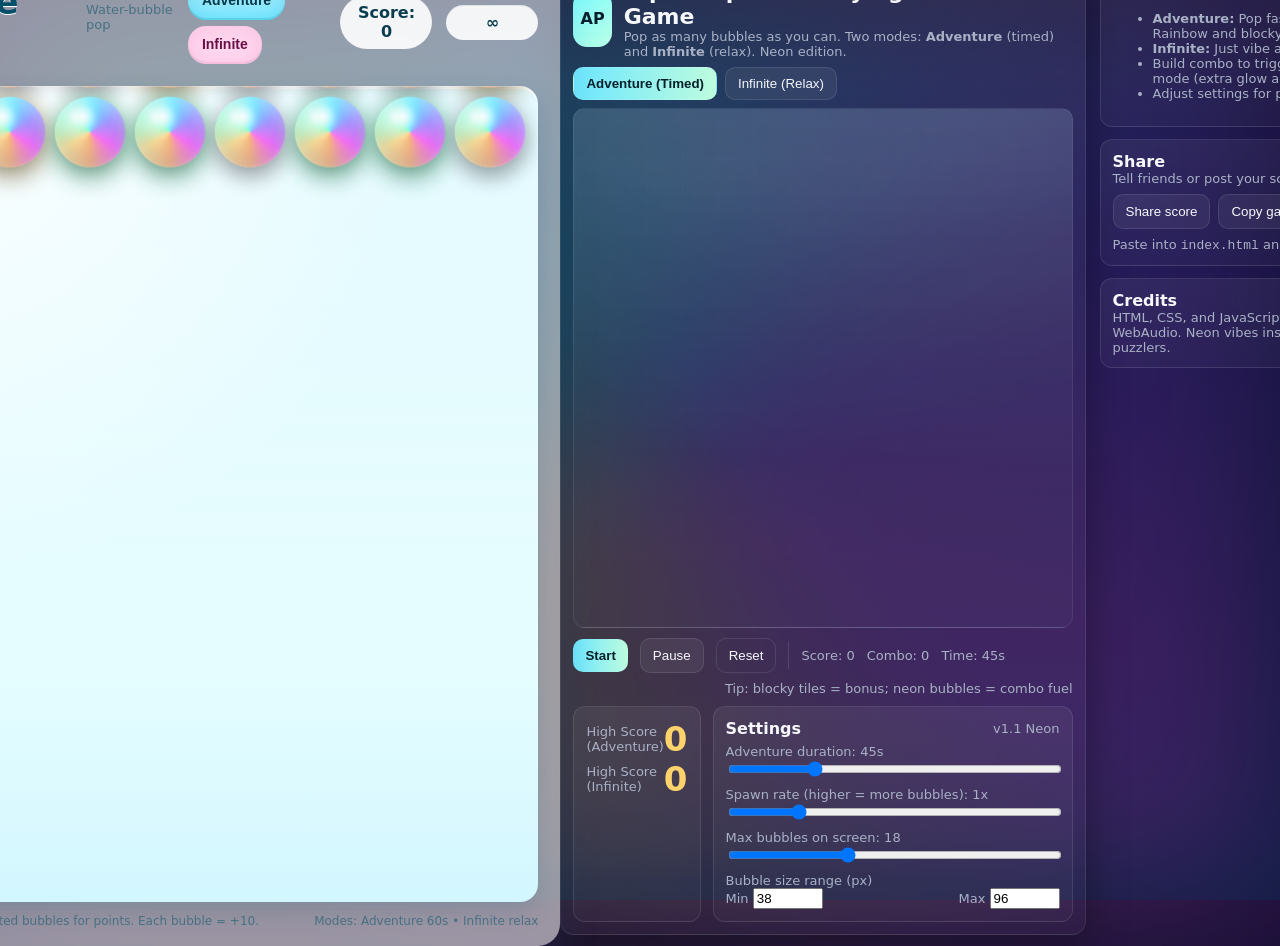
<file: index.html>
<!doctype html>
<html lang="en">
  <head>
    <meta charset="utf-8" />
    <meta name="viewport" content="width=device-width, initial-scale=1, maximum-scale=1" />
    <title>Bubble Blast</title>
    <style>
      :root {
        --cols: 8;
        --rows: 10;
        --cell-gap: 8px; /* visual gap between bubbles */
        --board-padding: 12px;
        --ui-accent: #2bd3ff;
        --text: #072a3a;
      }

      * { box-sizing: border-box; -webkit-tap-highlight-color: transparent; }
      html, body { height: 100%; }
      body {
        margin: 0;
        font-family: ui-sans-serif, system-ui, -apple-system, Segoe UI, Roboto, Ubuntu, Cantarell, Noto Sans, Helvetica, Arial, "Apple Color Emoji", "Segoe UI Emoji";
        color: var(--text);
        display: flex;
        align-items: center;
        justify-content: center;
        background: radial-gradient(1200px 800px at 10% 10%, rgba(255,255,255,0.4), rgba(255,255,255,0) 40%),
                    radial-gradient(900px 700px at 90% 20%, rgba(59,193,255,0.18), rgba(59,193,255,0) 50%),
                    radial-gradient(800px 800px at 20% 90%, rgba(132,255,234,0.16), rgba(132,255,234,0) 50%),
                    linear-gradient(180deg, #c7f1ff 0%, #e9fbff 60%, #c6f5ff 100%);
        overflow: hidden;
      }

      /* Subtle animated ripples */
      body::before {
        content: "";
        position: absolute;
        inset: -20% -10% -10% -20%;
        background: radial-gradient(40% 20% at 50% 50%, rgba(255,255,255,0.35) 0%, rgba(255,255,255,0.0) 60%) repeat;
        opacity: 0.4;
        filter: blur(8px);
        animation: ripple 14s ease-in-out infinite;
        pointer-events: none;
      }
      @keyframes ripple {
        0% { transform: translate3d(0,0,0) scale(1); }
        50% { transform: translate3d(0,-1%,0) scale(1.03); }
        100% { transform: translate3d(0,0,0) scale(1); }
      }

      .app {
        position: relative;
        width: min(94vw, 760px);
        max-width: 760px;
        padding: 18px clamp(12px, 2.5vw, 22px);
        border-radius: 22px;
        background: rgba(255, 255, 255, 0.55);
        box-shadow: 0 12px 40px rgba(8, 77, 108, 0.18);
        backdrop-filter: blur(8px) saturate(1.2);
      }

      .topbar {
        display: flex;
        align-items: center;
        justify-content: space-between;
        gap: 12px;
        margin-bottom: 14px;
      }
      .title {
        display: flex;
        align-items: baseline;
        gap: 10px;
      }
      .title h1 {
        margin: 0;
        font-size: clamp(22px, 3.2vw, 34px);
        letter-spacing: 0.5px;
        color: #055069;
        text-shadow: 0 1px 0 #fff;
      }
      .subtitle {
        font-size: clamp(11px, 1.4vw, 13px);
        color: #3a6b7c;
        opacity: 0.85;
      }

      .controls {
        display: flex;
        gap: 8px;
        flex-wrap: wrap;
        align-items: center;
      }

      .btn {
        appearance: none;
        border: 0;
        border-radius: 999px;
        padding: 10px 14px;
        font-weight: 700;
        font-size: 14px;
        color: #054a5d;
        background: linear-gradient(180deg, #e8fbff, #c6f5ff);
        box-shadow: 0 2px 0 #b4e6f0, 0 6px 18px rgba(24, 142, 175, 0.22) inset;
        cursor: pointer;
        transition: transform 0.08s ease, box-shadow 0.08s ease, filter 0.15s;
      }
      .btn:hover { filter: brightness(1.05); }
      .btn:active { transform: translateY(1px) scale(0.99); }
      .btn.primary { background: linear-gradient(180deg, #bff1ff, #7be7ff); color: #053949; box-shadow: 0 2px 0 #57d2e8, 0 8px 22px rgba(0, 168, 204, 0.25) inset; }
      .btn.secondary { background: linear-gradient(180deg, #ffe3f3, #ffd5ee); color: #6a0f46; box-shadow: 0 2px 0 #f6bfde, 0 8px 22px rgba(232, 66, 169, 0.18) inset; }

      .stats {
        display: flex;
        gap: 14px;
        align-items: center;
        font-weight: 800;
        color: #0a3d4f;
      }
      .pill {
        padding: 8px 12px;
        border-radius: 999px;
        background: rgba(255, 255, 255, 0.9);
        box-shadow: 0 1px 0 rgba(3,36,45,0.08) inset;
        min-width: 92px;
        text-align: center;
      }

      .board-wrap {
        position: relative;
        display: grid;
        place-items: center;
      }
      #board {
        position: relative;
        width: 100%;
        height: 100%;
        border-radius: 18px;
        padding: var(--board-padding);
        background: linear-gradient(180deg, rgba(255,255,255,0.65), rgba(255,255,255,0.5)),
                    radial-gradient(120% 100% at 10% 0%, rgba(255,255,255,0.85) 0%, rgba(255,255,255,0.0) 60%),
                    linear-gradient(180deg, #b6f2ff 0%, #c8fbff 70%, #a5eeff 100%);
        box-shadow: 0 10px 26px rgba(6,69,92,0.18), 0 3px 0 rgba(255,255,255,0.8) inset;
        overflow: hidden;
      }
      .grid-area {
        position: absolute;
        inset: var(--board-padding);
      }

      .bubble {
        position: absolute;
        width: var(--cell-size);
        height: var(--cell-size);
        border-radius: 999px;
        transform: translateZ(0);
        transition: top 220ms cubic-bezier(.22,1,.36,1), left 220ms cubic-bezier(.22,1,.36,1), transform 140ms ease;
        box-shadow: 0 8px 18px rgba(0,0,0,0.12), 0 2px 0 rgba(255,255,255,0.7) inset, 0 -3px 10px rgba(255,255,255,0.25) inset;
        will-change: top, left, transform;
        cursor: pointer;
      }
      .bubble:active { transform: scale(0.98); }

      /* Hover/touch highlight for poppable clusters */
      .bubble.highlight {
        transform: scale(1.06);
        filter: saturate(1.1) brightness(1.04);
        box-shadow: 0 0 0 6px rgba(255,255,255,0.38) inset, 0 10px 20px rgba(0,0,0,0.18);
      }

      /* Gloss highlight */
      .bubble::after {
        content: "";
        position: absolute;
        top: 10%;
        left: 18%;
        width: 44%;
        height: 38%;
        background: radial-gradient(60% 70% at 50% 50%, rgba(255,255,255,0.9) 0%, rgba(255,255,255,0) 70%);
        border-radius: 50%;
        filter: blur(1px);
        transform: rotate(-20deg);
      }

      /* Pop animation */
      @keyframes pop-burst {
        0% { transform: scale(1); opacity: 1; }
        60% { transform: scale(1.2); opacity: 0.9; }
        100% { transform: scale(0.7); opacity: 0; }
      }
      .popping { animation: pop-burst 180ms ease forwards; }

      /* Color themes for bubbles */
      .c-blue   { background: radial-gradient(120% 120% at 30% 30%, #c3f0ff 0%, #8ee6ff 35%, #4ad1ff 60%, #20aee3 100%); box-shadow: 0 0 16px rgba(23, 173, 255, 0.45), 0 2px 0 rgba(255,255,255,0.7) inset, 0 -3px 10px rgba(255,255,255,0.25) inset; }
      .c-green  { background: radial-gradient(120% 120% at 30% 30%, #d8ffe8 0%, #b5ffd7 35%, #69f3b1 60%, #36d893 100%); box-shadow: 0 0 16px rgba(62, 214, 160, 0.45), 0 2px 0 rgba(255,255,255,0.7) inset, 0 -3px 10px rgba(255,255,255,0.25) inset; }
      .c-pink   { background: radial-gradient(120% 120% at 30% 30%, #ffe1f4 0%, #ffc3e9 35%, #ff86cf 60%, #ff4fb0 100%); box-shadow: 0 0 16px rgba(255, 87, 173, 0.4), 0 2px 0 rgba(255,255,255,0.7) inset, 0 -3px 10px rgba(255,255,255,0.25) inset; }
      .c-yellow { background: radial-gradient(120% 120% at 30% 30%, #fff8d0 0%, #fff1a6 35%, #ffe168 60%, #ffc62b 100%); box-shadow: 0 0 16px rgba(255, 201, 71, 0.42), 0 2px 0 rgba(255,255,255,0.7) inset, 0 -3px 10px rgba(255,255,255,0.25) inset; }

      /* Shuffle flash feedback */
      @keyframes shuffle-flash {
        0% { filter: brightness(1); }
        50% { filter: brightness(1.15) saturate(1.1); }
        100% { filter: brightness(1); }
      }
      #board.shuffle { animation: shuffle-flash 320ms ease; }

      .footer {
        margin-top: 12px;
        display: flex;
        justify-content: space-between;
        font-size: 12px;
        color: #3a6b7c;
        opacity: 0.85;
      }

      .overlay {
        position: absolute;
        inset: 0;
        display: none;
        align-items: center;
        justify-content: center;
        background: rgba(255,255,255,0.62);
        backdrop-filter: blur(3px);
        border-radius: 18px;
      }
      .overlay.show { display: flex; }
      .overlay-card {
        padding: 20px 22px;
        border-radius: 16px;
        background: linear-gradient(180deg, #ffffff, #f2fdff);
        box-shadow: 0 16px 40px rgba(6,69,92,0.2);
        text-align: center;
      }
      .overlay-card h3 { margin: 0 0 6px 0; }
      .overlay-card p { margin: 0 0 12px 0; color: #356175; }

      @media (max-width: 520px) {
        .stats .pill { min-width: 80px; }
      }
    </style>
  </head>
  <body>
    <div class="app">
      <div class="topbar">
        <div class="title">
          <h1>Bubble Blast</h1>
          <div class="subtitle">Water-bubble pop</div>
        </div>
        <div class="controls">
          <button id="btnAdventure" class="btn primary">Adventure</button>
          <button id="btnInfinite" class="btn secondary">Infinite</button>
        </div>
        <div class="stats">
          <div id="score" class="pill">Score: 0</div>
          <div id="timer" class="pill">∞</div>
        </div>
      </div>

      <div class="board-wrap">
        <div id="board">
          <div class="grid-area" id="grid"></div>
          <div id="overlay" class="overlay">
            <div class="overlay-card">
              <h3>Time's up!</h3>
              <p>Your score: <span id="finalScore">0</span></p>
              <button id="btnPlayAgain" class="btn primary">Play again</button>
            </div>
          </div>
        </div>
      </div>

      <div class="footer">
        <div>Tip: Pop 2+ connected bubbles for points. Each bubble = +10.</div>
        <div>Modes: Adventure 60s • Infinite relax</div>
      </div>
    </div>

    <script>
      (function () {
        'use strict';

        // Config
        const NUM_ROWS = 10;
        const NUM_COLS = 8;
        const COLORS = ['blue','green','pink','yellow'];
        const COLOR_CLASS = {
          blue: 'c-blue',
          green: 'c-green',
          pink: 'c-pink',
          yellow: 'c-yellow'
        };
        const POINTS_PER_BUBBLE = 10;

        // DOM
        const boardEl = document.getElementById('board');
        const gridEl = document.getElementById('grid');
        const scoreEl = document.getElementById('score');
        const timerEl = document.getElementById('timer');
        const overlayEl = document.getElementById('overlay');
        const finalScoreEl = document.getElementById('finalScore');
        const btnAdventure = document.getElementById('btnAdventure');
        const btnInfinite = document.getElementById('btnInfinite');
        const btnPlayAgain = document.getElementById('btnPlayAgain');

        // Layout sizing
        let cellSizePx = 48; // computed on layout
        function computeBoardSize() {
          const maxWidth = Math.min(window.innerWidth * 0.94, 760);
          // We want square-ish cells and the board to fit nicely.
          const availableWidth = maxWidth - 2 * 18; // app padding approx
          const boardMax = availableWidth; // board wrapper width
          // Leave padding inside board and gaps between cells visually via CSS gap effect baked into bubble size
          const innerPadding = 2 * parseFloat(getComputedStyle(boardEl).getPropertyValue('--board-padding')) || 24;
          const usable = boardMax - innerPadding;
          const sizeByWidth = Math.floor( (usable - (NUM_COLS - 1) * (getCellGap())) / NUM_COLS );
          const sizeByHeight = Math.floor( (usable * 1.25 - (NUM_ROWS - 1) * (getCellGap())) / NUM_ROWS );
          // Choose smaller to fully fit
          cellSizePx = Math.max(24, Math.min(sizeByWidth, sizeByHeight, 72));
          // Set board size precisely to fit grid
          const boardInnerW = NUM_COLS * cellSizePx + (NUM_COLS - 1) * getCellGap();
          const boardInnerH = NUM_ROWS * cellSizePx + (NUM_ROWS - 1) * getCellGap();
          boardEl.style.width = (boardInnerW + innerPadding) + 'px';
          boardEl.style.height = (boardInnerH + innerPadding) + 'px';
          gridEl.style.setProperty('--cell-size', cellSizePx + 'px');
          boardEl.style.setProperty('--cell-size', cellSizePx + 'px');
        }

        function getCellGap() {
          const cssGap = getComputedStyle(document.documentElement).getPropertyValue('--cell-gap');
          return parseInt(cssGap || '8', 10);
        }

        // Game state
        /** @type {(null | { id: number; color: string; })[][]} */
        let board = [];
        let idCounter = 1;
        /** @type {Map<number, HTMLElement>} */
        const idToEl = new Map();
        let isAnimating = false;
        let score = 0;
        let mode = 'infinite'; // 'adventure' | 'infinite'
        let timeLeft = Infinity; // in seconds
        let timerHandle = null;

        // Audio
        let audioCtx = null;
        let firstInteractionBound = false;
        let audioReady = false;
        function ensureAudio() {
          if (!audioCtx) {
            audioCtx = new (window.AudioContext || window.webkitAudioContext)();
          }
          if (audioCtx.state === 'suspended') {
            audioCtx.resume();
          }
          audioReady = true;
        }
        function bindFirstInteraction() {
          if (firstInteractionBound) return;
          firstInteractionBound = true;
          const unlock = () => {
            ensureAudio();
            window.removeEventListener('pointerdown', unlock);
            window.removeEventListener('keydown', unlock);
          };
          window.addEventListener('pointerdown', unlock, { once: true });
          window.addEventListener('keydown', unlock, { once: true });
        }
        function playPopSound(popCount) {
          if (!audioCtx || !audioReady) return;
          const now = audioCtx.currentTime;
          const voices = Math.min(8, Math.max(1, Math.floor(popCount / 2)));
          for (let v = 0; v < voices; v++) {
            const osc = audioCtx.createOscillator();
            const gain = audioCtx.createGain();
            const startFreq = 600 + Math.random() * 200 + v * 20;
            const endFreq = startFreq * (0.6 + Math.random() * 0.1);
            const t0 = now + v * 0.005;
            const t1 = t0 + 0.11 + Math.random() * 0.02;
            osc.type = 'sine';
            osc.frequency.setValueAtTime(startFreq, t0);
            osc.frequency.exponentialRampToValueAtTime(endFreq, t1);
            gain.gain.setValueAtTime(0.0001, t0);
            gain.gain.exponentialRampToValueAtTime(0.22 / voices, t0 + 0.01);
            gain.gain.exponentialRampToValueAtTime(0.0001, t1);
            osc.connect(gain).connect(audioCtx.destination);
            osc.start(t0);
            osc.stop(t1 + 0.02);
          }
        }

        // Utilities
        function randColor() { return COLORS[(Math.random() * COLORS.length) | 0]; }
        function inBounds(r, c) { return r >= 0 && r < NUM_ROWS && c >= 0 && c < NUM_COLS; }

        // Initialize board state
        function initBoard() {
          board = Array.from({ length: NUM_ROWS }, () => Array.from({ length: NUM_COLS }, () => null));
          idToEl.clear();
          gridEl.innerHTML = '';
          // Spawn initial bubbles
          for (let c = 0; c < NUM_COLS; c++) {
            for (let r = 0; r < NUM_ROWS; r++) {
              spawnBubbleAt(r, c, true /* instant */);
            }
          }
        }

        function bubbleTop(r) { return r * (cellSizePx + getCellGap()); }
        function bubbleLeft(c) { return c * (cellSizePx + getCellGap()); }

        function createBubbleEl(bubble, row, col) {
          const el = document.createElement('div');
          el.className = `bubble ${COLOR_CLASS[bubble.color]}`;
          el.style.width = cellSizePx + 'px';
          el.style.height = cellSizePx + 'px';
          el.style.top = bubbleTop(row) + 'px';
          el.style.left = bubbleLeft(col) + 'px';
          el.dataset.id = String(bubble.id);
          el.dataset.row = String(row);
          el.dataset.col = String(col);
          el.dataset.color = bubble.color;
          el.addEventListener('pointerdown', onBubblePointer, { passive: true });
          el.addEventListener('pointerenter', onBubbleEnter);
          el.addEventListener('pointerleave', onBubbleLeave);
          return el;
        }

        function spawnBubbleAt(row, col, instant = false) {
          const bubble = { id: idCounter++, color: randColor() };
          board[row][col] = bubble;
          const el = createBubbleEl(bubble, instant ? row : -1, col);
          idToEl.set(bubble.id, el);
          gridEl.appendChild(el);
          // Animate from above if not instant
          if (!instant) {
            requestAnimationFrame(() => {
              el.style.top = bubbleTop(row) + 'px';
            });
          }
          // Ensure dataset reflects the actual target grid position for interaction logic
          el.dataset.row = String(row);
          el.dataset.col = String(col);
        }

        function onBubblePointer(e) {
          if (isAnimating) return;
          const target = e.currentTarget;
          const r = parseInt(target.dataset.row, 10);
          const c = parseInt(target.dataset.col, 10);
          if (!inBounds(r, c)) return;
          const bubble = board[r][c];
          if (!bubble) return;
          const cluster = findCluster(r, c, bubble.color);
          if (cluster.length < 2) return; // need at least 2 to pop
          popCluster(cluster);
        }

        // Hover/touch preview highlight
        function onBubbleEnter(e) {
          if (isAnimating) return;
          const target = e.currentTarget;
          const r = parseInt(target.dataset.row, 10);
          const c = parseInt(target.dataset.col, 10);
          if (!inBounds(r, c)) return;
          const b = board[r][c];
          if (!b) return;
          const cluster = findCluster(r, c, b.color);
          removeHighlights();
          if (cluster.length >= 2) {
            for (const [rr, cc] of cluster) {
              const bb = board[rr][cc];
              if (!bb) continue;
              const el = idToEl.get(bb.id);
              if (el) el.classList.add('highlight');
            }
          }
        }
        function onBubbleLeave() { removeHighlights(); }
        function removeHighlights() {
          idToEl.forEach(el => el.classList.remove('highlight'));
        }

        function findCluster(row, col, color) {
          /** @type {Array<[number, number]>} */
          const stack = [[row, col]];
          /** @type {boolean[][]} */
          const visited = Array.from({ length: NUM_ROWS }, () => Array.from({ length: NUM_COLS }, () => false));
          const cells = [];
          while (stack.length) {
            const [r, c] = stack.pop();
            if (!inBounds(r, c) || visited[r][c]) continue;
            visited[r][c] = true;
            const b = board[r][c];
            if (!b || b.color !== color) continue;
            cells.push([r, c]);
            stack.push([r+1, c], [r-1, c], [r, c+1], [r, c-1]);
          }
          return cells;
        }

        function popCluster(cells) {
          isAnimating = true;
          // Score
          const popped = cells.length;
          score += popped * POINTS_PER_BUBBLE;
          scoreEl.textContent = `Score: ${score}`;

          // Trigger pop animation and remove from state after
          for (const [r, c] of cells) {
            const b = board[r][c];
            if (!b) continue;
            const el = idToEl.get(b.id);
            if (!el) continue;
            el.classList.add('popping');
          }
          // Play sound
          playPopSound(cells.length);

          // After pop animation, clear and apply gravity
          setTimeout(() => {
            // Clear from state + DOM
            for (const [r, c] of cells) {
              const b = board[r][c];
              if (!b) continue;
              const el = idToEl.get(b.id);
              if (el && el.parentNode) el.parentNode.removeChild(el);
              idToEl.delete(b.id);
              board[r][c] = null;
            }
            applyGravityAndSpawn();
          }, 190);
        }

        function applyGravityAndSpawn() {
          // Compact each column downward
          const gap = getCellGap();
          const moves = [];
          for (let c = 0; c < NUM_COLS; c++) {
            let writeRow = NUM_ROWS - 1;
            for (let r = NUM_ROWS - 1; r >= 0; r--) {
              const b = board[r][c];
              if (b) {
                if (r !== writeRow) {
                  board[writeRow][c] = b;
                  board[r][c] = null;
                  moves.push({ id: b.id, fromR: r, toR: writeRow, col: c });
                }
                writeRow--;
              }
            }
            // Now spawn for remaining empty cells at top [0..writeRow]
            const spawnCount = writeRow + 1;
            for (let s = 0; s < spawnCount; s++) {
              const targetRow = writeRow - s;
              if (targetRow < 0) break;
              spawnBubbleAt(targetRow, c, false /* animate from top */);
            }
          }

          // Animate moved elements
          if (moves.length) {
            requestAnimationFrame(() => {
              for (const m of moves) {
                const el = idToEl.get(m.id);
                if (!el) continue;
                el.dataset.row = String(m.toR);
                el.style.top = (m.toR * (cellSizePx + gap)) + 'px';
              }
            });
          }

          // Finish
          setTimeout(() => {
            isAnimating = false;
            checkAndShuffleIfStuck();
          }, 260);
        }

        function anyMovesAvailable() {
          for (let r = 0; r < NUM_ROWS; r++) {
            for (let c = 0; c < NUM_COLS; c++) {
              const b = board[r][c];
              if (!b) continue;
              if ((inBounds(r+1,c) && board[r+1][c] && board[r+1][c].color === b.color) ||
                  (inBounds(r-1,c) && board[r-1][c] && board[r-1][c].color === b.color) ||
                  (inBounds(r,c+1) && board[r][c+1] && board[r][c+1].color === b.color) ||
                  (inBounds(r,c-1) && board[r][c-1] && board[r][c-1].color === b.color)) {
                return true;
              }
            }
          }
          return false;
        }

        function checkAndShuffleIfStuck() {
          if (anyMovesAvailable()) return;
          const existing = [];
          for (let r = 0; r < NUM_ROWS; r++) {
            for (let c = 0; c < NUM_COLS; c++) {
              const b = board[r][c];
              if (b) existing.push(b);
            }
          }
          for (const b of existing) {
            b.color = randColor();
            const el = idToEl.get(b.id);
            if (el) {
              el.classList.remove('c-blue','c-green','c-pink','c-yellow');
              el.classList.add(COLOR_CLASS[b.color]);
            }
          }
          boardEl.classList.add('shuffle');
          setTimeout(() => boardEl.classList.remove('shuffle'), 340);
        }

        // Modes
        function setMode(newMode) {
          mode = newMode;
          if (timerHandle) { clearInterval(timerHandle); timerHandle = null; }
          if (mode === 'adventure') {
            timeLeft = 60;
            timerEl.textContent = '60s';
            timerHandle = setInterval(() => {
              timeLeft -= 1;
              if (timeLeft <= 0) {
                timerEl.textContent = '0s';
                clearInterval(timerHandle);
                timerHandle = null;
                onGameOver();
              } else {
                timerEl.textContent = timeLeft + 's';
              }
            }, 1000);
          } else {
            timeLeft = Infinity;
            timerEl.textContent = '∞';
          }
          overlayEl.classList.remove('show');
          resetGame();
          // Audio unlock on fresh start
          bindFirstInteraction();
        }

        function onGameOver() {
          isAnimating = true;
          finalScoreEl.textContent = String(score);
          overlayEl.classList.add('show');
        }

        function resetGame() {
          score = 0;
          scoreEl.textContent = 'Score: 0';
          initBoard();
          isAnimating = false;
        }

        // Input bindings
        btnAdventure.addEventListener('click', () => setMode('adventure'));
        btnInfinite.addEventListener('click', () => setMode('infinite'));
        btnPlayAgain.addEventListener('click', () => setMode('adventure'));

        // Resize handling
        function onResize() {
          computeBoardSize();
          // Reposition all bubbles based on new cell size
          const gap = getCellGap();
          idToEl.forEach((el) => {
            const r = parseInt(el.dataset.row, 10);
            const c = parseInt(el.dataset.col, 10);
            el.style.width = cellSizePx + 'px';
            el.style.height = cellSizePx + 'px';
            el.style.top = (r * (cellSizePx + gap)) + 'px';
            el.style.left = (c * (cellSizePx + gap)) + 'px';
          });
        }
        window.addEventListener('resize', onResize);

        // Boot
        computeBoardSize();
        initBoard();
        setMode('infinite');
        bindFirstInteraction();
        window.addEventListener('click', ensureAudio, { once: true });

      })();
    </script>
  </body>
</html>

<!-- Removed duplicate HTML document that caused ID conflicts and errors -->
<head>
  <meta charset="utf-8" />
  <meta name="viewport" content="width=device-width,initial-scale=1" />
  <title>Aqua Pop — Bubble Game</title>
  <style>
    :root{
      --bg1:#0a021a; --bg2:#12092f; --bg3:#0c1d40;
      --text:#f6f7fb; --muted:#a9b1c6;
      --cyan:#24e6ff; --mag:#ff4df2; --yel:#ffd36b; --grn:#58ffa8; --vio:#8d7bff; --org:#ff9f59;
      --glow:#74f1ff; --gold:#ffd36b;
    }
    *{box-sizing:border-box}
    html,body{height:100%;margin:0;font-family:Inter,system-ui,Segoe UI,Roboto,Arial}
    body{
      color:var(--text);
      display:flex; align-items:center; justify-content:center; padding:16px;
      background:
        radial-gradient(1200px 600px at 70% -10%, rgba(255,255,255,0.08), transparent 55%),
        linear-gradient(180deg, var(--bg2), var(--bg3));
    }
    /* Animated neon backdrop */
    body::before{
      content:"";
      position:fixed; inset:0; z-index:-2;
      background: conic-gradient(from 0deg, #1ee7ff, #6a5bff, #ff4df2, #ff9f59, #ffd36b, #58ffa8, #1ee7ff);
      opacity:0.18;
      animation: spinBg 26s linear infinite;
      filter: blur(80px) saturate(1.2);
    }
    @keyframes spinBg{ to{ transform:rotate(360deg) } }

    .wrap{width:100%; max-width:1100px; display:grid; grid-template-columns:1fr 320px; gap:14px}
    @media(max-width:920px){.wrap{grid-template-columns:1fr}}
    header{display:flex; align-items:center; gap:12px; margin-bottom:8px}
    .logo{width:56px; height:56px; border-radius:14px; background:linear-gradient(135deg,#7cfbff,#b9ffe6); color:#07202e; font-weight:900; display:grid; place-items:center}
    h1{font-size:22px; margin:0}

    .game{ background:linear-gradient(180deg, rgba(255,255,255,0.06), rgba(255,255,255,0.025)); border:1px solid rgba(255,255,255,0.09); border-radius:14px; padding:12px; box-shadow:0 10px 40px rgba(0,0,0,0.35)}
    #playArea{
      position:relative; height:520px; border-radius:12px; overflow:hidden;
      background:
        radial-gradient(800px 420px at 30% 10%, rgba(255,255,255,0.07), transparent 70%),
        radial-gradient(900px 560px at 90% 0%, rgba(255,255,255,0.06), transparent 70%),
        linear-gradient(180deg, rgba(120,200,255,0.08), rgba(0,0,0,0) 40%),
        linear-gradient(180deg, rgba(255,255,255,0.03), rgba(255,255,255,0.02));
      border:1px solid rgba(255,255,255,0.08)
    }
    /* Subtle board/grid overlay (Block Blast vibe) */
    #playArea::after{
      content:"";
      position:absolute; inset:0; pointer-events:none;
      background:
        repeating-linear-gradient(0deg, rgba(255,255,255,0.04) 0 1px, transparent 1px 36px),
        repeating-linear-gradient(90deg, rgba(255,255,255,0.04) 0 1px, transparent 1px 36px);
      mix-blend-mode: overlay; opacity:0.35;
    }
    /* Fever glow */
    #playArea.fever{
      box-shadow: 0 0 0 2px rgba(255,255,255,0.08), inset 0 0 32px rgba(116,241,255,0.35);
      outline: 2px solid rgba(116,241,255,0.28);
      animation: feverPulse 800ms ease-in-out alternate infinite;
    }
    @keyframes feverPulse{
      from{ filter: saturate(1) }
      to{ filter: saturate(1.35) brightness(1.05) }
    }

    .controls{ display:flex; gap:8px; align-items:center; margin:10px 0 }
    button{ cursor:pointer; padding:9px 12px; border-radius:10px; border:1px solid rgba(255,255,255,0.1); background:rgba(255,255,255,0.06); color:var(--text) }
    button.primary{ background:linear-gradient(90deg,#6ee7ff,#bdfcde); color:#06202b; border:none; font-weight:800 }
    button.ghost{ background:transparent }
    button.toggled{ outline:2px solid #6ee7ff33 }

    .panel{ background:linear-gradient(180deg, rgba(255,255,255,0.06), rgba(255,255,255,0.03)); border:1px solid rgba(255,255,255,0.1); border-radius:12px; padding:12px }
    .sidebar{ display:flex; flex-direction:column; gap:12px }
    .row{ display:flex; justify-content:space-between; align-items:center }
    .muted{ color:var(--muted); font-size:13px }
    .big{ font-size:34px; font-weight:900; color:var(--gold) }

    /* Bubbles and Tiles */
    .bubble{
      position:absolute; bottom:-120px; left:0; width:80px; height:80px; border-radius:50%; pointer-events:auto; user-select:none;
      background:
        radial-gradient(130% 130% at 28% 28%, rgba(255,255,255,0.9), rgba(255,255,255,0.22) 28%, rgba(255,255,255,0.08) 55%, rgba(255,255,255,0.03) 72%, rgba(255,255,255,0) 75%),
        conic-gradient(from 0deg, #24e6ff, #8d7bff, #ff4df2, #ff9f59, #ffd36b, #58ffa8, #24e6ff);
      box-shadow:
        inset 0 6px 16px rgba(255,255,255,0.4),
        inset 0 -12px 28px rgba(86,180,255,0.25),
        0 8px 24px rgba(0,0,0,0.45);
      backdrop-filter: blur(2px);
      animation:
        floatUp var(--dur,9s) linear forwards,
        bobX var(--bob,6s) ease-in-out infinite;
    }
    /* “Tile” bonus (Block Blast reference) */
    .bubble.blocky{
      border-radius:14px;
      background:
        linear-gradient(145deg, rgba(255,255,255,0.2), rgba(255,255,255,0) 40%),
        linear-gradient(145deg, rgba(255,255,255,0.16), rgba(255,255,255,0) 60%),
        linear-gradient(135deg, #ff9f59, #ff4df2 35%, #8d7bff 65%, #24e6ff);
      box-shadow:
        inset 0 2px 0 rgba(255,255,255,0.45),
        0 10px 26px rgba(0,0,0,0.5),
        0 0 0 2px rgba(255,255,255,0.08);
    }

    /* Color accents */
    .c-cyan{ filter: drop-shadow(0 4px 10px rgba(36,230,255,0.45)) }
    .c-mag{  filter: drop-shadow(0 4px 10px rgba(255,77,242,0.45)) }
    .c-yellow{ filter: drop-shadow(0 4px 10px rgba(255,211,107,0.42)) }
    .c-green{ filter: drop-shadow(0 4px 10px rgba(88,255,168,0.45)) }
    .c-vio{   filter: drop-shadow(0 4px 10px rgba(141,123,255,0.45)) }
    .c-org{   filter: drop-shadow(0 4px 10px rgba(255,159,89,0.45)) }

    .bubble.rainbow{ filter:hue-rotate(60deg) saturate(1.6); box-shadow: inset 0 6px 16px rgba(255,255,255,0.45), inset 0 -10px 24px rgba(180,255,220,0.35), 0 8px 24px rgba(0,0,0,0.52) }

    @keyframes floatUp{ to{ transform:translateY(calc(-100% - 650px)) scale(0.98); opacity:0.98 } }
    @keyframes bobX{
      0%{ transform: translateX(-8px) }
      50%{ transform: translateX(8px) }
      100%{ transform: translateX(-8px) }
    }
    @keyframes popOut{ to{ transform:scale(1.2); opacity:0 } }

    .ripple{ position:absolute; border-radius:50%; border:2px solid rgba(190,245,255,0.9); width:10px; height:10px; opacity:0.95; pointer-events:none; animation:ripple 600ms ease-out forwards }
    @keyframes ripple{ to{ transform:scale(7); opacity:0 } }

    /* Particle burst */
    .burst{ position:absolute; width:0; height:0; pointer-events:none; }
    .spark{
      position:absolute; width:6px; height:6px; border-radius:50%;
      background: currentColor; box-shadow:0 0 10px currentColor;
      transform: translate(-50%,-50%);
      animation: spark 620ms ease-out forwards;
    }
    @keyframes spark{ to{ transform: translate(var(--dx), var(--dy)) scale(0.6); opacity:0 } }

    .floatScore{ position:absolute; color:#d2f8ff; font-weight:900; font-size:16px; text-shadow:0 2px 8px rgba(0,0,0,0.6); animation:floatScore 900ms ease-out forwards; pointer-events:none }
    @keyframes floatScore{ to{ transform:translateY(-42px); opacity:0 } }

    .tabs{ display:flex; gap:8px; margin:8px 0 }
    .tabs button{ padding:8px 12px }
    .tabs .active{ background:linear-gradient(90deg,#6ee7ff,#bdfcde); color:#06202b; font-weight:800 }

    .bar{ display:flex; gap:12px; align-items:center }
    .sep{ width:1px; height:28px; background:rgba(255,255,255,0.12) }
  </style>
</head>
<body>
  <div class="wrap">
    <div class="game">
      <header>
        <div class="logo">AP</div>
        <div>
          <h1>Aqua Pop — Satisfying Bubble Game</h1>
          <div class="muted">Pop as many bubbles as you can. Two modes: <strong>Adventure</strong> (timed) and <strong>Infinite</strong> (relax). Neon edition.</div>
        </div>
      </header>

      <div class="tabs" role="tablist" aria-label="Game modes">
        <button id="tabAdventure" class="active" role="tab" aria-selected="true">Adventure (Timed)</button>
        <button id="tabInfinite" role="tab" aria-selected="false">Infinite (Relax)</button>
      </div>

      <div id="playArea" aria-label="play area"></div>

      <div class="controls">
        <div class="bar">
          <button id="startBtn" class="primary">Start</button>
          <button id="pauseBtn">Pause</button>
          <button id="resetBtn" class="ghost">Reset</button>
          <div class="sep"></div>
          <div class="muted">Score: <span id="score">0</span></div>
          <div class="muted">Combo: <span id="combo">0</span></div>
          <div id="timerWrap" class="muted">Time: <span id="time">45</span>s</div>
        </div>
        <div style="margin-left:auto" class="muted">Tip: blocky tiles = bonus; neon bubbles = combo fuel</div>
      </div>

      <div style="display:flex; gap:12px; align-items:stretch">
        <div class="panel" style="flex:1">
          <div class="row"><div class="muted">High Score (Adventure)</div><div id="hsAdv" class="big">0</div></div>
          <div class="row"><div class="muted">High Score (Infinite)</div><div id="hsInf" class="big">0</div></div>
        </div>
        <div class="panel" style="width:360px">
          <div class="row"><strong>Settings</strong><span class="muted">v1.1 Neon</span></div>
          <div class="muted" style="margin-top:6px">Adventure duration: <span id="durLabel">45</span>s</div>
          <input id="duration" type="range" min="20" max="120" value="45" style="width:100%">
          <div class="muted" style="margin-top:6px">Spawn rate (higher = more bubbles): <span id="spawnLabel">1.0</span>x</div>
          <input id="spawn" type="range" min="0.5" max="3" step="0.1" value="1" style="width:100%">
          <div class="muted" style="margin-top:6px">Max bubbles on screen: <span id="maxLabel">18</span></div>
          <input id="maxBubbles" type="range" min="6" max="40" value="18" style="width:100%">
          <div class="muted" style="margin-top:6px">Bubble size range (px)</div>
          <div class="row" style="gap:8px">
            <label class="muted">Min <input id="minSize" type="number" value="38" min="20" max="140" style="width:70px"></label>
            <label class="muted">Max <input id="maxSize" type="number" value="96" min="30" max="180" style="width:70px"></label>
          </div>
        </div>
      </div>

    </div>

    <aside class="sidebar">
      <div class="panel">
        <strong>How to Play</strong>
        <ul class="muted">
          <li><b>Adventure:</b> Pop fast for score. Rainbow and blocky give bonuses.</li>
          <li><b>Infinite:</b> Just vibe and pop. No timer.</li>
          <li>Build combo to trigger short <b>Fever</b> mode (extra glow and score x2).</li>
          <li>Adjust settings for pace and difficulty.</li>
        </ul>
      </div>
      <div class="panel">
        <strong>Share</strong>
        <div class="muted">Tell friends or post your score.</div>
        <div style="margin-top:8px; display:flex; gap:8px; flex-wrap:wrap">
          <button id="shareBtn">Share score</button>
          <button id="copyBtn">Copy game file</button>
        </div>
        <div class="muted" style="margin-top:8px">Paste into <code>index.html</code> and host anywhere.</div>
      </div>
      <div class="panel">
        <strong>Credits</strong>
        <div class="muted">HTML, CSS, and JavaScript. Audio via WebAudio. Neon vibes inspired by block puzzlers.</div>
      </div>
    </aside>
  </div>

  <script>
    // === Aqua Pop Game Logic (Neon) ===
    const playArea = document.getElementById('playArea');
    const startBtn = document.getElementById('startBtn');
    const pauseBtn = document.getElementById('pauseBtn');
    const resetBtn = document.getElementById('resetBtn');
    const scoreEl = document.getElementById('score');
    const comboEl = document.getElementById('combo');
    const timeEl = document.getElementById('time');
    const timerWrap = document.getElementById('timerWrap');
    const hsAdvEl = document.getElementById('hsAdv');
    const hsInfEl = document.getElementById('hsInf');
    const shareBtn = document.getElementById('shareBtn');
    const copyBtn = document.getElementById('copyBtn');

    const tabAdventure = document.getElementById('tabAdventure');
    const tabInfinite = document.getElementById('tabInfinite');

    const duration = document.getElementById('duration');
    const durLabel = document.getElementById('durLabel');
    const spawn = document.getElementById('spawn');
    const spawnLabel = document.getElementById('spawnLabel');
    const maxBubbles = document.getElementById('maxBubbles');
    const maxLabel = document.getElementById('maxLabel');
    const minSize = document.getElementById('minSize');
    const maxSize = document.getElementById('maxSize');

    let ctx; // audio context
    const game = {
      mode:'adventure', running:false, paused:false,
      score:0, combo:0, timeLeft:45,
      spawnHandle:null, timerHandle:null,
      highAdv: Number(localStorage.getItem('ap_hs_adv')||0),
      highInf: Number(localStorage.getItem('ap_hs_inf')||0),
      feverUntil: 0
    };
    hsAdvEl.textContent = game.highAdv; hsInfEl.textContent = game.highInf;

    function setMode(m){
      if(game.running){ return; }
      game.mode = m;
      tabAdventure.classList.toggle('active', m==='adventure');
      tabInfinite.classList.toggle('active', m==='infinite');
      timerWrap.style.display = (m==='adventure') ? 'inline-flex' : 'none';
    }

    tabAdventure.onclick = ()=> setMode('adventure');
    tabInfinite.onclick = ()=> setMode('infinite');

    // Settings bindings
    durLabel.textContent = duration.value;
    duration.oninput = ()=>{ durLabel.textContent = duration.value; if(!game.running) timeEl.textContent = duration.value; };
    spawnLabel.textContent = spawn.value; spawn.oninput = ()=>{ spawnLabel.textContent = spawn.value };
    maxLabel.textContent = maxBubbles.value; maxBubbles.oninput = ()=>{ maxLabel.textContent = maxBubbles.value };

    // Audio helpers
    function popSound(){
      try{
        if(!ctx) ctx = new (window.AudioContext || window.webkitAudioContext)();
        const o1 = ctx.createOscillator();
        const o2 = ctx.createOscillator();
        const g = ctx.createGain();
        o1.type='sine'; o2.type='triangle';
        const base = 640 + Math.random()*500;
        o1.frequency.setValueAtTime(base, ctx.currentTime);
        o2.frequency.setValueAtTime(base*0.5, ctx.currentTime);
        const end = ctx.currentTime + 0.12;
        o1.frequency.exponentialRampToValueAtTime(180, end);
        o2.frequency.exponentialRampToValueAtTime(130, end);
        g.gain.setValueAtTime(0.001, ctx.currentTime);
        g.gain.exponentialRampToValueAtTime(0.28, ctx.currentTime+0.01);
        g.gain.exponentialRampToValueAtTime(0.001, end);
        const comp = ctx.createDynamicsCompressor();
        comp.attack.setValueAtTime(0.003, ctx.currentTime);
        comp.release.setValueAtTime(0.05, ctx.currentTime);
        o1.connect(g); o2.connect(g); g.connect(comp); comp.connect(ctx.destination);
        o1.start(); o2.start();
        o1.stop(end); o2.stop(end);
      }catch(e){}
    }

    function vibrate(ms){ try{ if(navigator.vibrate) navigator.vibrate(ms) }catch(e){} }

    function rand(min,max){ return Math.random()*(max-min)+min }
    function pick(arr){ return arr[Math.floor(Math.random()*arr.length)] }

    // Particle burst
    function burst(x,y,color){
      const rect = playArea.getBoundingClientRect();
      const b = document.createElement('div'); b.className='burst';
      b.style.left = (x-rect.left)+'px'; b.style.top = (y-rect.top)+'px';
      for(let i=0;i<12;i++){
        const s = document.createElement('div'); s.className='spark';
        const ang = Math.random()*Math.PI*2;
        const dist = 36 + Math.random()*54;
        s.style.setProperty('--dx', Math.cos(ang)*dist+'px');
        s.style.setProperty('--dy', Math.sin(ang)*dist+'px');
        s.style.color = color;
        b.appendChild(s);
      }
      playArea.appendChild(b);
      setTimeout(()=> b.remove(), 700);
    }

    function makeRipple(x,y){
      const r = document.createElement('div'); r.className='ripple';
      const rect = playArea.getBoundingClientRect();
      r.style.left = (x-rect.left-5)+'px'; r.style.top = (y-rect.top-5)+'px';
      playArea.appendChild(r);
      setTimeout(()=> r.remove(), 650);
    }

    function floatText(text,x,y,color){
      const t = document.createElement('div'); t.className='floatScore'; t.textContent=text;
      const rect = playArea.getBoundingClientRect();
      t.style.left = (x-rect.left)+'px'; t.style.top = (y-rect.top)+'px';
      if(color) t.style.color = color;
      playArea.appendChild(t);
      setTimeout(()=> t.remove(), 950);
    }

    function triggerFever(){
      const now = performance.now();
      game.feverUntil = now + 4000;
      playArea.classList.add('fever');
      setTimeout(()=> playArea.classList.remove('fever'), 4000);
      // Small bonus burst
      for(let i=0;i<4;i++) setTimeout(spawnBubble, i*80);
    }

    const colorClasses = [
      {cls:'c-cyan',   color:'#24e6ff'},
      {cls:'c-mag',    color:'#ff4df2'},
      {cls:'c-yellow', color:'#ffd36b'},
      {cls:'c-green',  color:'#58ffa8'},
      {cls:'c-vio',    color:'#8d7bff'},
      {cls:'c-org',    color:'#ff9f59'}
    ];

    function spawnBubble(){
      if(!game.running || game.paused) return;
      const current = playArea.querySelectorAll('.bubble').length;
      const max = Number(maxBubbles.value);
      if(current >= max) return;

      const b = document.createElement('div'); b.className = 'bubble';
      const minS = Math.min(Number(minSize.value), Number(maxSize.value));
      const maxS = Math.max(Number(minSize.value), Number(maxSize.value));
      const size = rand(minS, maxS);
      b.style.width = size+'px'; b.style.height = size+'px';

      // Color tag
      const col = pick(colorClasses);
      b.classList.add(col.cls);
      // 14% chance of rainbow, 10% chance of blocky tile
      const isRainbow = Math.random() < 0.14;
      const isBlocky = !isRainbow && Math.random() < 0.10;
      if(isRainbow) b.classList.add('rainbow');
      if(isBlocky) b.classList.add('blocky');

      // place bottom with random x
      const rect = playArea.getBoundingClientRect();
      const x = rand(8, Math.max(10, rect.width - size - 8));
      b.style.left = x+'px';

      // duration depends on size and spawn slider; add slight wobble speed
      const sp = Number(spawn.value);
      const baseDur = 7 + (size/36);
      const dur = Math.max(4, baseDur / (0.5 + sp/1.5));
      b.style.setProperty('--dur', dur+'s');
      b.style.setProperty('--bob', (5 + Math.random()*4)+'s');

      // Click handler
      b.addEventListener('pointerdown', (ev)=>{
        ev.stopPropagation();
        const now = performance.now();
        const inFever = now < game.feverUntil;
        const ptsBase = isRainbow ? 5 : (isBlocky ? 3 : 1);
        const mult = inFever ? 2 : 1;
        const bonusCombo = 1 + Math.floor(game.combo/12);
        const pts = ptsBase * bonusCombo * mult;

        game.score += pts;
        game.combo += 1;
        scoreEl.textContent = game.score; comboEl.textContent = game.combo;

        popSound(); vibrate(10);

        // Effects
        b.style.animation = 'popOut 180ms ease-out forwards';
        makeRipple(ev.clientX, ev.clientY);
        floatText(`+${pts}`, ev.clientX, ev.clientY, col.color);
        burst(ev.clientX, ev.clientY, col.color);

        // Fever trigger each 10-combo step
        if(game.combo>0 && game.combo % 10 === 0) triggerFever();

        setTimeout(()=> b.remove(), 160);
      }, {passive:true});

      // miss cleanup
      b.addEventListener('animationend', ()=>{ b.remove() });

      playArea.appendChild(b);
    }

    function startGame(){
      if(game.running){ return }
      game.running = true; game.paused=false; pauseBtn.textContent='Pause';
      game.score=0; game.combo=0; scoreEl.textContent='0'; comboEl.textContent='0';
      game.feverUntil = 0; playArea.classList.remove('fever');
      if(game.mode==='adventure'){ game.timeLeft = Number(duration.value); timeEl.textContent = game.timeLeft; }

      // timers
      const spawnMs = Math.max(140, 900 / Number(spawn.value));
      game.spawnHandle = setInterval(spawnBubble, spawnMs);
      // initial burst
      for(let i=0;i<7;i++) setTimeout(spawnBubble, i*120);

      if(game.mode==='adventure'){
        game.timerHandle = setInterval(()=>{
          if(!game.paused){
            game.timeLeft -= 1; timeEl.textContent = game.timeLeft;
            if(game.timeLeft<=0){ endGame(); }
          }
        }, 1000);
      }
    }

    function pauseGame(){
      if(!game.running) return;
      game.paused = !game.paused; pauseBtn.textContent = game.paused ? 'Resume' : 'Pause';
    }

    function endGame(){
      clearInterval(game.spawnHandle); clearInterval(game.timerHandle);
      game.running=false; game.paused=false; game.feverUntil=0; playArea.classList.remove('fever');
      // cleanup remain bubbles
      playArea.querySelectorAll('.bubble,.ripple,.floatScore,.burst').forEach(n=>n.remove());
      // high scores
      if(game.mode==='adventure'){
        if(game.score>game.highAdv){ game.highAdv=game.score; localStorage.setItem('ap_hs_adv', String(game.highAdv)); hsAdvEl.textContent=game.highAdv; }
      } else {
        if(game.score>game.highInf){ game.highInf=game.score; localStorage.setItem('ap_hs_inf', String(game.highInf)); hsInfEl.textContent=game.highInf; }
      }
      // message
      const r = playArea.getBoundingClientRect();
      floatText('Game Over', r.left + playArea.clientWidth/2, r.top + 48, '#ffd36b');
    }

    function resetGame(){
      clearInterval(game.spawnHandle); clearInterval(game.timerHandle);
      game.running=false; game.paused=false; game.feverUntil=0; playArea.classList.remove('fever');
      pauseBtn.textContent='Pause';
      scoreEl.textContent='0'; comboEl.textContent='0';
      if(game.mode==='adventure') timeEl.textContent = duration.value;
      playArea.querySelectorAll('.bubble,.ripple,.floatScore,.burst').forEach(n=>n.remove());
    }

    // Clicking empty area breaks combo gently
    playArea.addEventListener('pointerdown', (ev)=>{
      if(!game.running) return;
      if(!(ev.target.classList && ev.target.classList.contains('bubble'))){
        game.combo = Math.max(0, game.combo-1); comboEl.textContent=game.combo; vibrate(4);
      }
    });

    startBtn.onclick = startGame; pauseBtn.onclick = pauseGame; resetBtn.onclick = resetGame;

    // Keyboard helpers
    document.addEventListener('keydown', (e)=>{
      if(e.key===' '){ e.preventDefault(); if(!game.running) startGame(); else pauseGame(); }
      if(e.key==='r') resetGame();
      if(e.key==='1') setMode('adventure');
      if(e.key==='2') setMode('infinite');
    });

    // Share & copy helpers
    shareBtn.onclick = ()=>{
      const text = `I scored ${game.score} in Aqua Pop (${game.mode} mode)!`;
      if(navigator.share){ navigator.share({title:'Aqua Pop', text, url: location.href}) }
      else{ const u = 'https://twitter.com/intent/tweet?text='+encodeURIComponent(text); window.open(u,'_blank'); }
    };
    copyBtn.onclick = async ()=>{
      try{ const html = '<!doctype html>\\n'+document.documentElement.outerHTML; await navigator.clipboard.writeText(html); alert('Copied full game HTML to clipboard. Paste into index.html'); }catch(e){ alert('Copy failed. Try Ctrl/Cmd+A then copy from View Source.'); }
    };

    // Ambient gentle bubbles if idle (for vibe)
    let ambient = setInterval(()=>{ if(!game.running && Math.random()<0.4) spawnBubble() }, 1400);
  </script>
</body>
</html>
</file>
